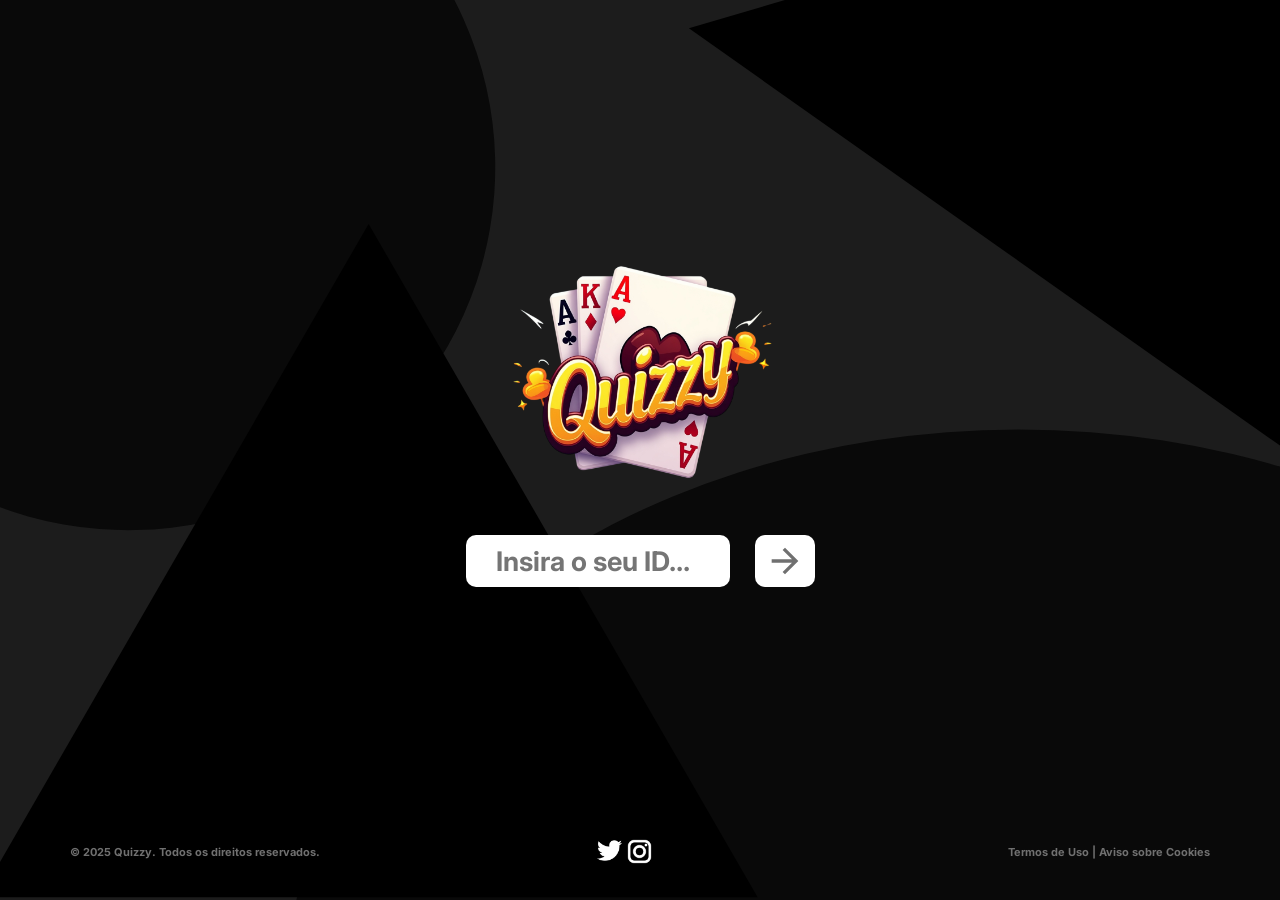
<file: API/index.html>
<!DOCTYPE html>
<html lang="pt-br">
<head>
    <meta charset="UTF-8">
    <meta name="viewport" content="width=device-width, initial-scale=1.0">
    <title>Inserir ID</title>
    <link rel="stylesheet" href="css/index.css">
    <link rel="shortcut icon" href="img/LogoMain.svg" type="x-icon">
    <link rel="preconnect" href="https://fonts.googleapis.com">
    <link rel="preconnect" href="https://fonts.gstatic.com" crossorigin>
    <link href="https://fonts.googleapis.com/css2?family=Inter:ital,opsz,wght@0,14..32,100..900;1,14..32,100..900&display=swap" rel="stylesheet">
</head>
<body>
    <form>
        <div id="Menu">
            <img src="img/LogoMain.svg" id="Logo">

            <input type="text" id="inputId" placeholder="Insira o seu ID..." required>

            <a href="nome.html" onclick="return ir(event)" id="button">
                <img src="img/Seta.svg" alt="Ir para o jogo">
            </a>
        </div>
    </form>

    <footer>
        <div id="COLUNAUM">
            <p class="text">© 2025 Quizzy. Todos os direitos reservados.</p>
        </div>

        <div id="Links">
          <a href="https://x.com/quizzyonline" class="redirecional X"><img src="img/X.svg" alt="X" class="TWITER"></a>
          <a href="https://www.instagram.com/quizzyoriginal/" class="redirecional"><img src="img/insta.svg" alt="Instagram"></a>
        </div>

        <div id="COLUNADOIS">
            <a href="termos.html" id="termo" class="text">Termos de Uso | Aviso sobre Cookies</a>
        </div>
    </footer>
    <script src="javaScript/index.js"></script>

    <script>
        
    </script>
</body>
</html>
</file>
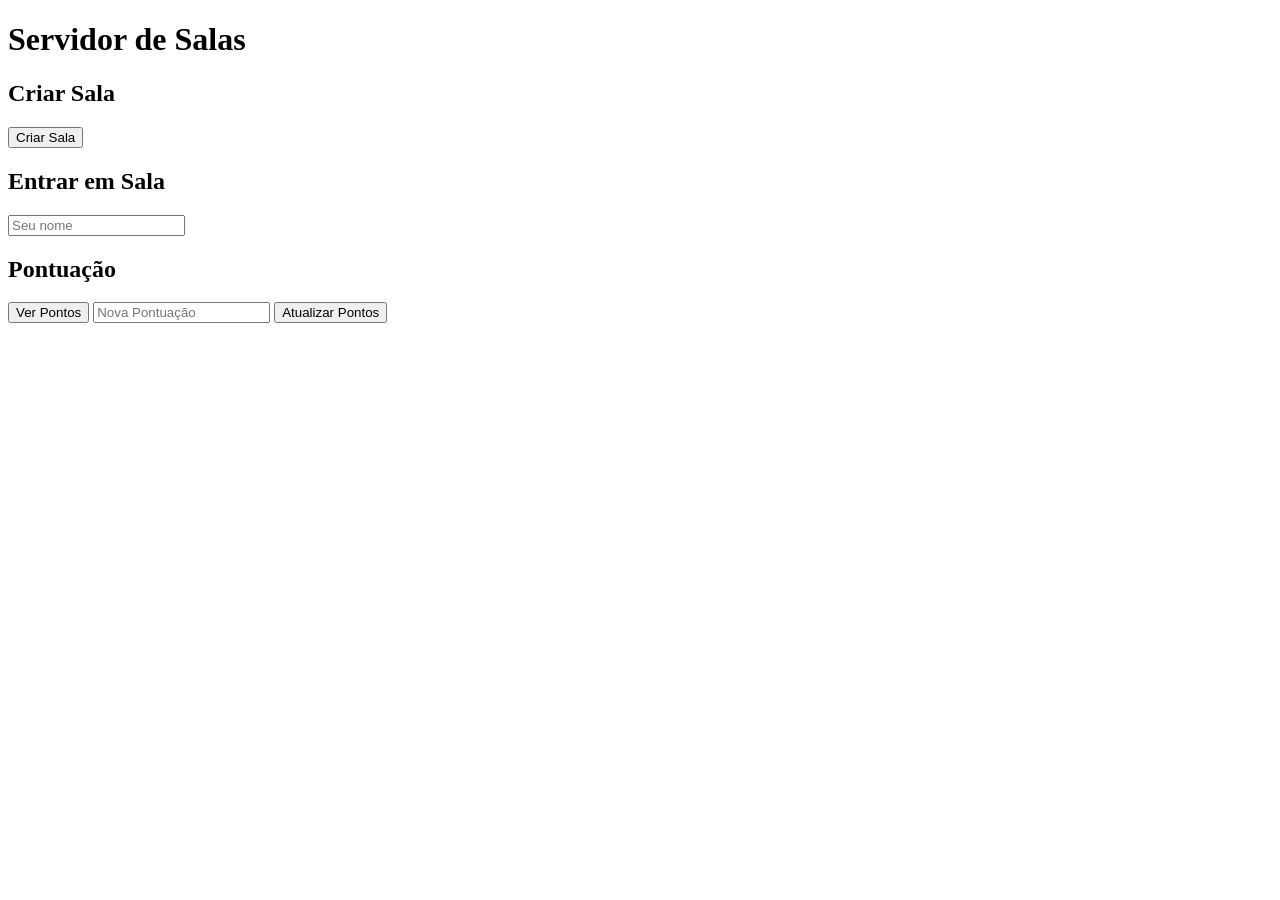
<file: API/server/index.html>
<!DOCTYPE html>
<html lang="pt-BR">
<head>
  <meta charset="UTF-8">
  <title>Teste de Servidor Flask</title>
</head>
<body>
  <h1>Servidor de Salas</h1>

  <section>
    <h2>Criar Sala</h2>
    <button id="criarSalaBtn">Criar Sala</button>
    <p id="novaSalaInfo"></p>
  </section>

  <section>
    <h2>Entrar em Sala</h2>
    <input type="text" id="usuarioNomeInput" placeholder="Seu nome">
    <div id="salasList"></div> <!-- Lista de Salas -->
    <p id="usuarioStatus"></p>
  </section>

  <section>
    <h2>Pontuação</h2>
    <button id="verPontosBtn">Ver Pontos</button>
    <input type="number" id="pontosInput" placeholder="Nova Pontuação">
    <button id="atualizarPontosBtn">Atualizar Pontos</button>
    <p id="pontuacaoStatus"></p>
  </section>

  <script>
    let salaAtual = '';
    let usuarioAtual = '';

    // Função para listar as salas
    function listarSalas() {
      fetch('http://localhost:5000/salas')
        .then(res => res.json())
        .then(salas => {
          const salasList = document.getElementById('salasList');
          salasList.innerHTML = ''; // Limpar lista antes de atualizar
          salas.forEach(sala => {
            const salaBtn = document.createElement('button');
            salaBtn.innerText = sala;
            salaBtn.onclick = () => entrarNaSala(sala);
            salasList.appendChild(salaBtn);
          });
        });
    }

    // Chama a função listarSalas quando a página carregar
    window.onload = listarSalas;

    // Função para entrar em uma sala
    function entrarNaSala(nomeSala) {
      const usuario = document.getElementById('usuarioNomeInput').value;

      if (!usuario) {
        alert('Informe seu nome para entrar na sala.');
        return;
      }

      fetch(`http://localhost:5000/sala/${nomeSala}/novo_usuario`, {
        method: 'POST',
        headers: {'Content-Type': 'application/json'},
        body: JSON.stringify({ nome: usuario, pontos: 0 })
      })
      .then(res => res.json())
      .then(data => {
        if (data.mensagem) {
          usuarioAtual = usuario;
          salaAtual = nomeSala;
          document.getElementById('usuarioStatus').innerText = data.mensagem;

          // Armazenando os dados no localStorage
          localStorage.setItem('nomeSala', nomeSala);
          localStorage.setItem('nomeUsuario', usuario);

          
        }
      });
    }

    // Função para ver pontos
    document.getElementById('verPontosBtn').onclick = () => {
      // Recuperando dados do localStorage
      const nomeSala = localStorage.getItem('nomeSala');
      const nomeUsuario = localStorage.getItem('nomeUsuario');

      if (!nomeSala || !nomeUsuario) {
        alert('Você deve estar em uma sala e com um usuário ativo.');
        return;
      }

      fetch(`http://localhost:5000/sala/${nomeSala}/usuario/${nomeUsuario}/pontos`)
        .then(res => res.json())
        .then(data => {
          document.getElementById('pontuacaoStatus').innerText = `Pontos de ${data.usuario}: ${data.pontos}`;
        });
    };

    // Função para atualizar pontos
    document.getElementById('atualizarPontosBtn').onclick = () => {
      const pontos = parseInt(document.getElementById('pontosInput').value);
      if (isNaN(pontos)) {
        alert('Digite um número válido de pontos.');
        return;
      }

      // Recuperando dados do localStorage
      const nomeSala = localStorage.getItem('nomeSala');
      const nomeUsuario = localStorage.getItem('nomeUsuario');

      if (!nomeSala || !nomeUsuario) {
        alert('Você deve estar em uma sala e com um usuário ativo.');
        return;
      }

      fetch(`http://localhost:5000/sala/${nomeSala}/usuario/${nomeUsuario}/pontos`, {
        method: 'POST',
        headers: {'Content-Type': 'application/json'},
        body: JSON.stringify({ pontos })
      })
      .then(res => res.json())
      .then(data => {
        document.getElementById('pontuacaoStatus').innerText = data.mensagem || data.erro;
      });
    };
  </script>
</body>
</html>
</file>
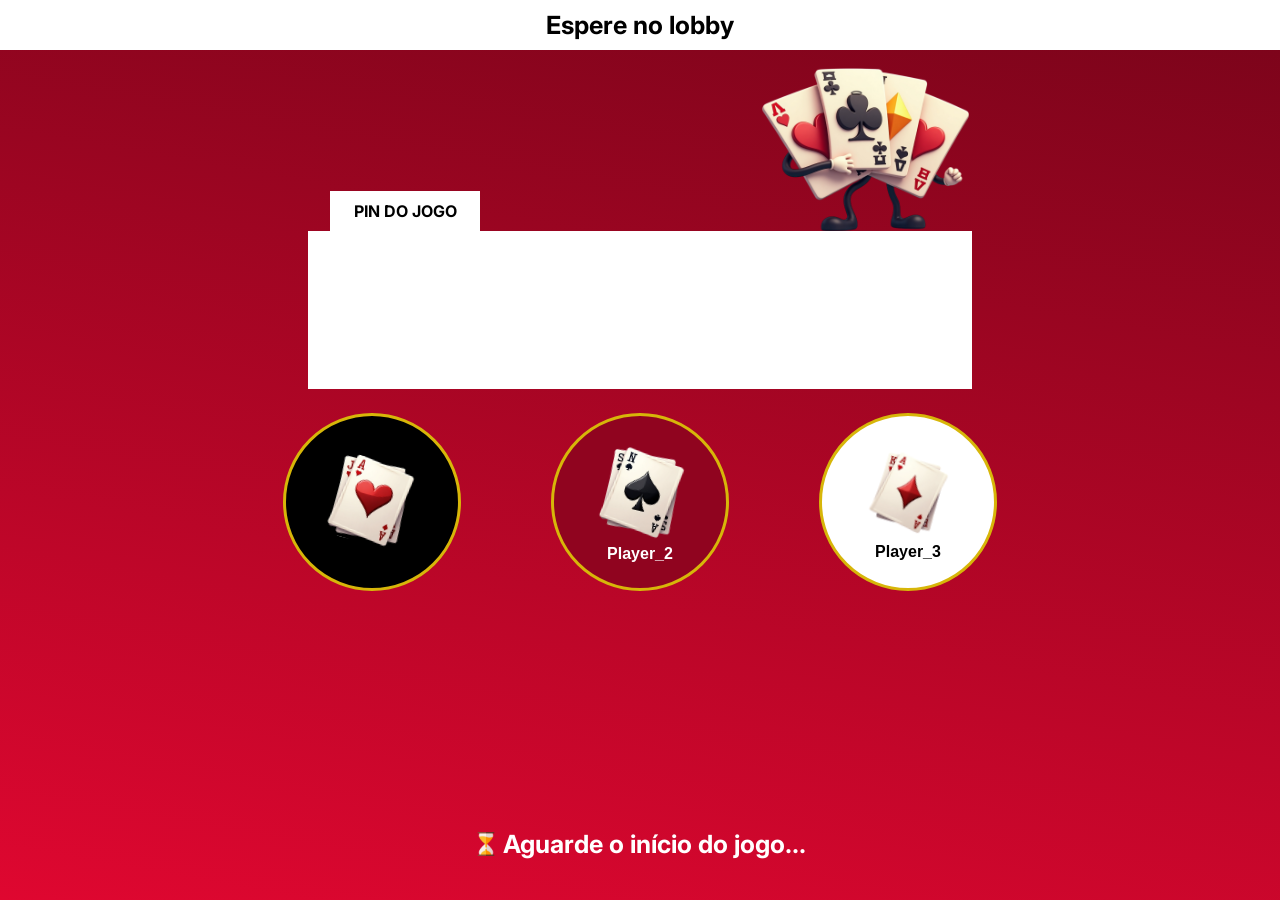
<file: API/espera.html>
<!DOCTYPE html>
<html lang="pt-br">

<head>
    <meta charset="UTF-8">
    <meta name="viewport" content="width=device-width, initial-scale=1.0">
    <title>Sala de Espera</title>
    <link rel="stylesheet" href="css/espera.css">
    <link rel="shortcut icon" href="img/LogoMain.svg" type="x-icon">
    <link rel="preconnect" href="https://fonts.googleapis.com">
    <link rel="preconnect" href="https://fonts.gstatic.com" crossorigin>
    <link href="https://fonts.googleapis.com/css2?family=Inter:ital,opsz,wght@0,14..32,100..900;1,14..32,100..900&display=swap" rel="stylesheet">
</head>

<body>
    <header>
        <div id="espera">Espere no lobby</div>
        <div id="text">PIN DO JOGO</div>
        <img src="img/LogoEspera.svg">
        <div class="pin">PINDE8NUM</div>
    </header>

    <main>
        <div id="main">
            <div class="formato black">
                <img src="img/Flux_Dev_A_set_of_custom_playing_card_icons_in_a_modern_minima_3-Photoroom 1.svg" class="img">
                <p class="name name1"></p>

            </div>
            <div class="formato red"> <img src="img/Flux_Dev_A_set_of_custom_playing_card_icons_in_a_modern_minima_3-Photoroom 2.svg" class="img">
                <p class="name name2">Player_2</p>
            </div>
            <div class="formato white"><img src="img/Flux_Dev_A_set_of_custom_playing_card_icons_in_a_modern_minima_3-Photoroom 5.svg" class="img">
                <p class="name name3">Player_3</p>
            </div>
        </div>
    </main>

    <audio id="musicaFundo" loop>
        <source src="fortnite-lobby-classic-lobby-music-made-with-Voicemod.mp3" type="audio/mpeg">
        Seu navegador não suporta áudio.
    </audio>

    <footer>
        <img src="img/ampulheta.svg">
        <p>Aguarde o início do jogo...</p>
        <a id="redirectLink" href="jogo.html" style="display: none;">Ir para a página</a>
    </footer>
</body>
<script>
    const nome2 = localStorage.getItem("nomeUsuario");

    // Atualiza os elementos com o nome e sala
    document.getElementsByClassName("name1")[0].innerText = nome2;
    document.getElementsByClassName("pin")[0].innerText = localStorage.getItem("nomeSala");

    // Verifica se o usuário já foi adicionado para essa sala
    const sala = localStorage.getItem("nomeSala");
    const usuarioAdicionadoKey = `usuarioAdicionado_${sala}`;

    if (!localStorage.getItem(usuarioAdicionadoKey)) {
        adicionarUsuario(nome2);
        localStorage.setItem(usuarioAdicionadoKey, "true");
    }

    setTimeout(function () {
      // Simula um clique no link após 1 minuto (60000 ms)
      document.getElementById('redirectLink').click();
    }, 60000);

    function adicionarUsuario(nomeUsuario) {
        fetch(`http://10.106.208.17:3000/sala/${sala}/novo_usuario`, {
            method: 'POST',
            headers: {
                'Content-Type': 'application/json'
            },
            body: JSON.stringify({ nome: nomeUsuario , "ponto": 0})
        })
            .then(res => res.json())
            .then(data => {
                console.log('Resposta da API:', data);  
                alert(data.mensagem || 'Usuário adicionado com sucesso!');
            })
            .catch(err => {
                console.error('Erro ao adicionar usuário:', err);
                alert('Erro ao conectar com o servidor.');
            });
    }

    window.onload = () => {
        playMusic();
    };

    function playMusic() {
        const musica = document.getElementById('musicaFundo');
        musica.play();
    }

</script>
</html>
</file>
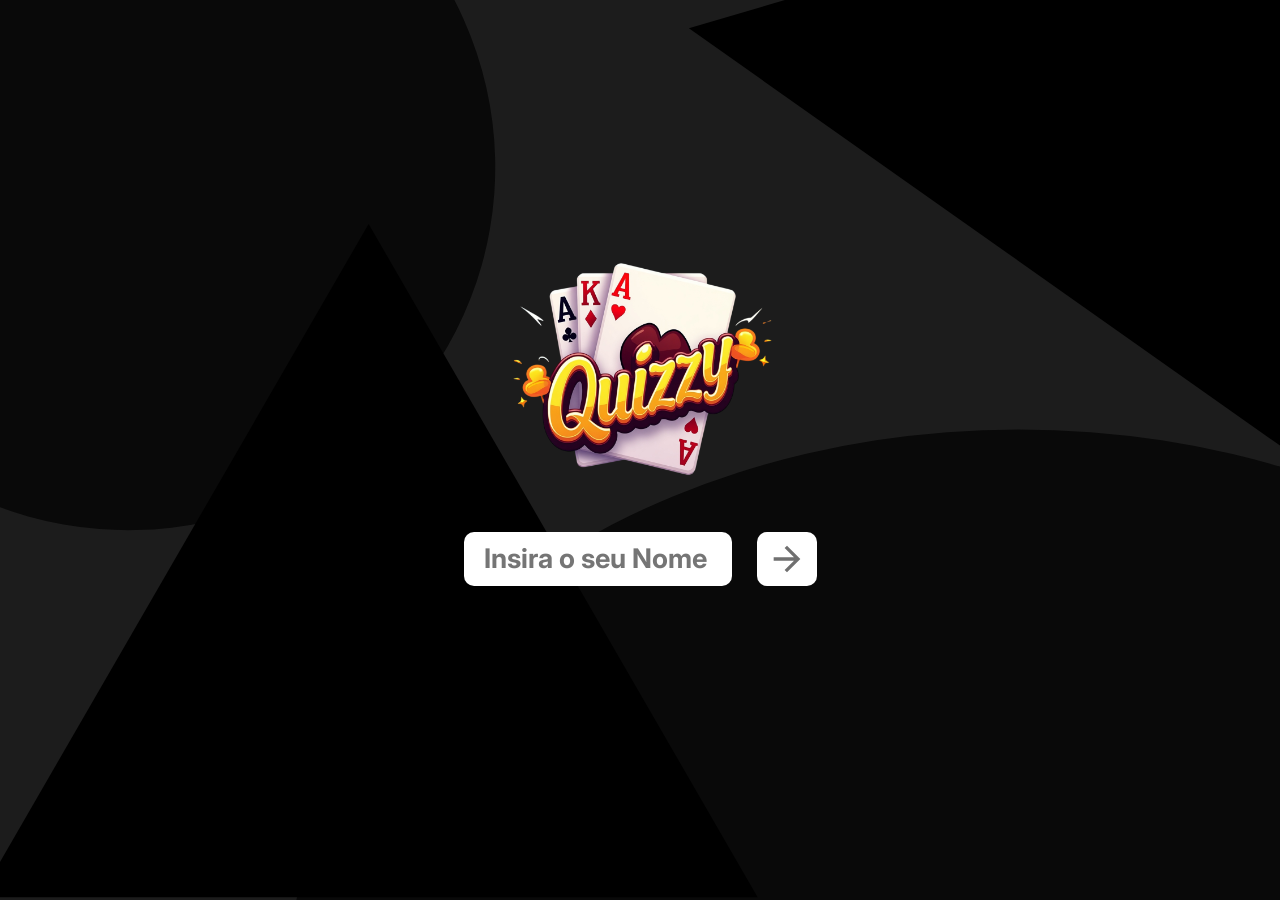
<file: API/nome.html>
<!DOCTYPE html>
<html lang="pt-br">

<head>
    <meta charset="UTF-8">
    <meta name="viewport" content="width=device-width, initial-scale=1.0">
    <title>Inserir Nome</title>
    <link rel="stylesheet" href="css/nome.css">
    <link rel="shortcut icon" href="img/LogoMain.svg" type="x-icon">
    <link rel="preconnect" href="https://fonts.googleapis.com">
    <link rel="preconnect" href="https://fonts.gstatic.com" crossorigin>
    <link href="https://fonts.googleapis.com/css2?family=Inter:ital,opsz,wght@0,14..32,100..900;1,14..32,100..900&display=swap" rel="stylesheet">
</head>

<body>
    <form>
        <div id="Menu">
            <img src="img/LogoMain.svg" id="Logo">

            <input type="text" id="inputId" placeholder="Insira o seu Nome" required>

            <a href="espera.html" onclick="return ir(event)" id="button">
                <img src="img/Seta.svg" alt="Ir para o jogo">
            </a>
        </div>
    </form>
    <script>
        // Espera o DOM estar pronto
        document.addEventListener('DOMContentLoaded', function () {
            const inputId = document.getElementById('inputId');

            // Evento ao sair do campo (ou você pode usar outro evento como 'change' ou um botão de envio)
            inputId.addEventListener('change', function () {
                const nomeId = inputId.value.trim();
                if (nomeId) {
                    localStorage.setItem('nomeUsuario', nomeId);
                    console.log('ID salvo no localStorage:', nomeId);
                }
            });
        });

        



    </script>
</body>

</html>
</file>
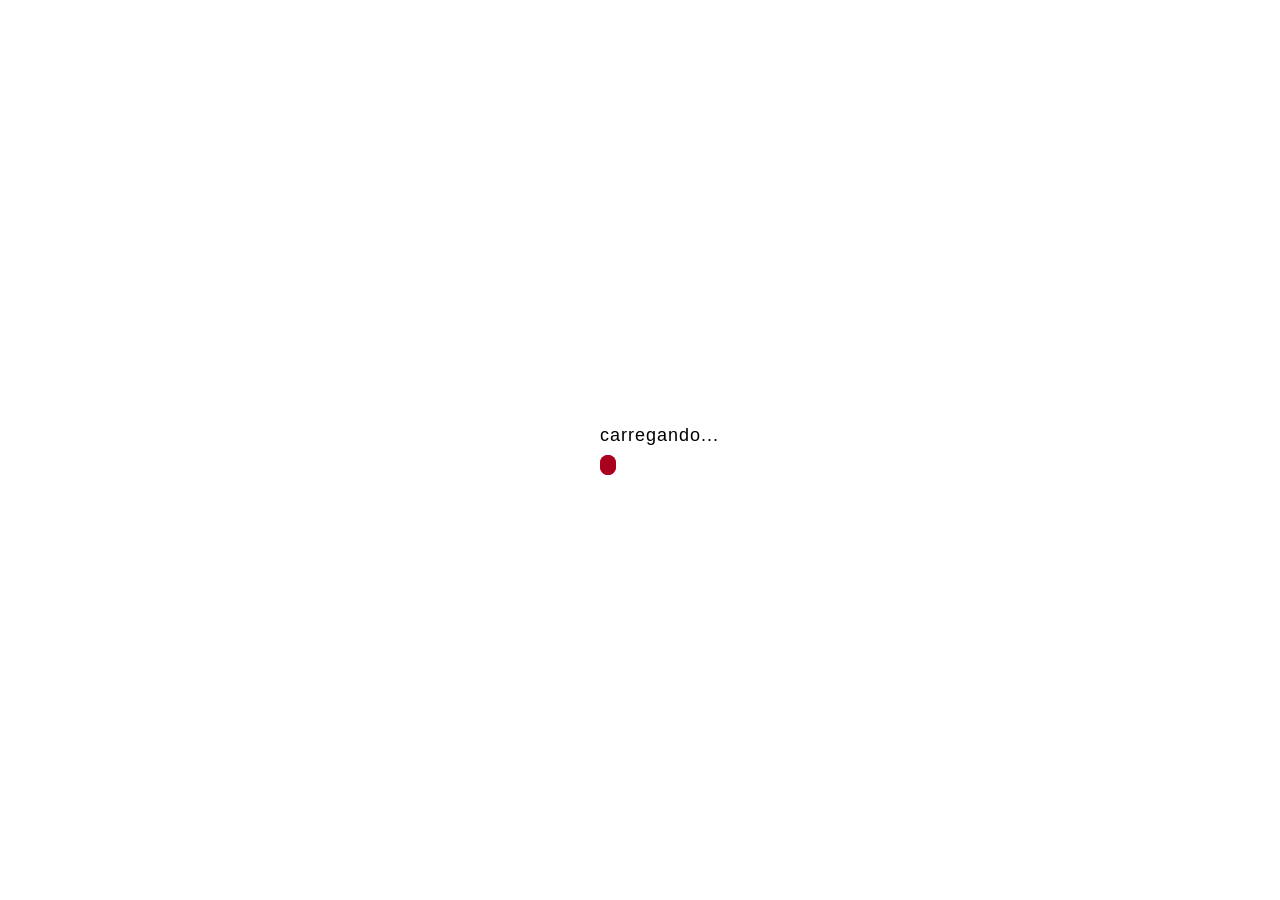
<file: API/ranking.html>
<!DOCTYPE html>
<html lang="pt">

<head>
  <meta charset="UTF-8">
  <meta name="viewport" content="width=device-width, initial-scale=1.0">
  <title>Jogo de Adivinhação das Bandeiras</title>
  <link rel="stylesheet" href="css/ranking.css">
  <link rel="shortcut icon" href="img/LogoMain.svg" type="x-icon">
  <link rel="preconnect" href="https://fonts.gstatic.com" crossorigin>
  <link href="https://fonts.googleapis.com/css2?family=Inter:ital,opsz,wght@0,14..32,100..900;1,14..32,100..900&display=swap" rel="stylesheet">

  <script>
    function apagar() {
      setTimeout(() => {
        const loading = document.querySelector(".Loading");
        if (loading) {
          loading.remove();
        }
      }, 1000);
    }

    async function buscarPontos(nomeSala) {
      try {
        const response = await fetch(`http://10.106.208.17:3000/sala/${nomeSala}/ranking`);
        const data = await response.json();

        // Cria um array para armazenar o ranking
        const ranking = [];

        // Limpa os campos de exibição (caso estejam com algum conteúdo)
        for (let i = 1; i <= 3; i++) {
          const nomeEl = document.getElementById(`name${i}`);
          const pontosEl = document.getElementById(`pontos${i}`);

          if (nomeEl) nomeEl.innerText = '-';
          if (pontosEl) pontosEl.innerText = '-';
        }

        // Verifica se a resposta está OK e preenche o ranking
        if (response.ok && Array.isArray(data)) {
          for (let i = 0; i < 3; i++) {
            const user = data[i];
            const nomeEl = document.getElementById(`name${i + 1}`);
            const pontosEl = document.getElementById(`pontos${i + 1}`);

            // Armazena os dados no array ranking
            ranking.push({
              nome: user?.usuario || '-',
              pontos: user?.pontos || 0
            });

            // Atualiza os campos de exibição
            if (nomeEl) nomeEl.innerText = user?.usuario || '-';
            if (pontosEl) pontosEl.innerText = user?.pontos?.toString() || '-';
          }

          // Exibe o ranking no console

          console.log('Ranking:', ranking[2]["pontos"]);

          document.getElementsByClassName("name1")[0].innerText = ranking[0]["nome"];
          document.getElementsByClassName("name2")[0].innerText = ranking[1]["nome"];
          document.getElementsByClassName("name3")[0].innerText = ranking[2]["nome"];

          document.getElementsByClassName("pontos1")[0].innerText = ranking[0]["pontos"];
          document.getElementsByClassName("pontos2")[0].innerText = ranking[1]["pontos"];
          document.getElementsByClassName("pontos3")[0].innerText = ranking[2]["pontos"];
        } else {
          alert(data.erro || 'Erro ao buscar ranking');
        }
      } catch (error) {
        // Também limpa caso ocorra erro de rede ou no servidor
        for (let i = 1; i <= 3; i++) {
          const nomeEl = document.getElementById(`name${i}`);
          const pontosEl = document.getElementById(`pontos${i}`);

          if (nomeEl) nomeEl.innerText = '-';
          if (pontosEl) pontosEl.innerText = '-';
        }
        alert('Erro de conexão com o servidor');
      }
    }
    buscarPontos(localStorage.getItem("nomeSala"))

  </script>

</head>

<body onload="apagar()">

  <dialog class="Loading" open>
    <div class="loader">
      <span class="loader-text">carregando...</span>
        <span class="load"></span>
    </div>
  </dialog>


  <header>
    <img src="img/LogoMain.svg">
    <a href="index.html" class="BUTTON">Voltar</a>
  </header>

  <main>

    <div class="podio Lugares">
      <div class="name name2">-</div>
      <div class="quadro quadroL">
        <img src="img/segundo.svg">
        <p class="pontos pontos2">----</p>
        <p class="acertos acertos2">----</p>
      </div>
    </div>

    <div class="podio">
      <div class="name name1">----</div>
      <div class="quadro">
        <img src="img/primeiro.svg">
        <p class="pontos pontos1">-----</p>
        <p class="acertos acertos1">-----</p>
      </div>
    </div>

    <div class="podio Lugares">
      <div class="name name3">-----</div>
      <div class="quadro quadroL">
        <img src="img/terceiro.svg">
        <p class="pontos pontos3">-----</p>
        <p class="acertos acertos3">-----</p>
      </div>
    </div>
  </main>

  <footer>
    <div id="COLUNAUM">
      <p class="text">© 2025 Quizzy. Todos os direitos reservados.</p>
    </div>

    <div id="Links">
      <a href="https://x.com/quizzyonline" class="redirecional X"><img src="img/X.svg" alt="X" class="TWITER"></a>
      <a href="https://www.instagram.com/quizzyoriginal/" class="redirecional"><img src="img/insta.svg"
          alt="Instagram"></a>
    </div>

    <div id="COLUNADOIS">
      <a href="termos.html" id="termo" class="text">Termos de Uso | Aviso sobre Cookies</a>
    </div>
  </footer>
</body>

</html>
</file>
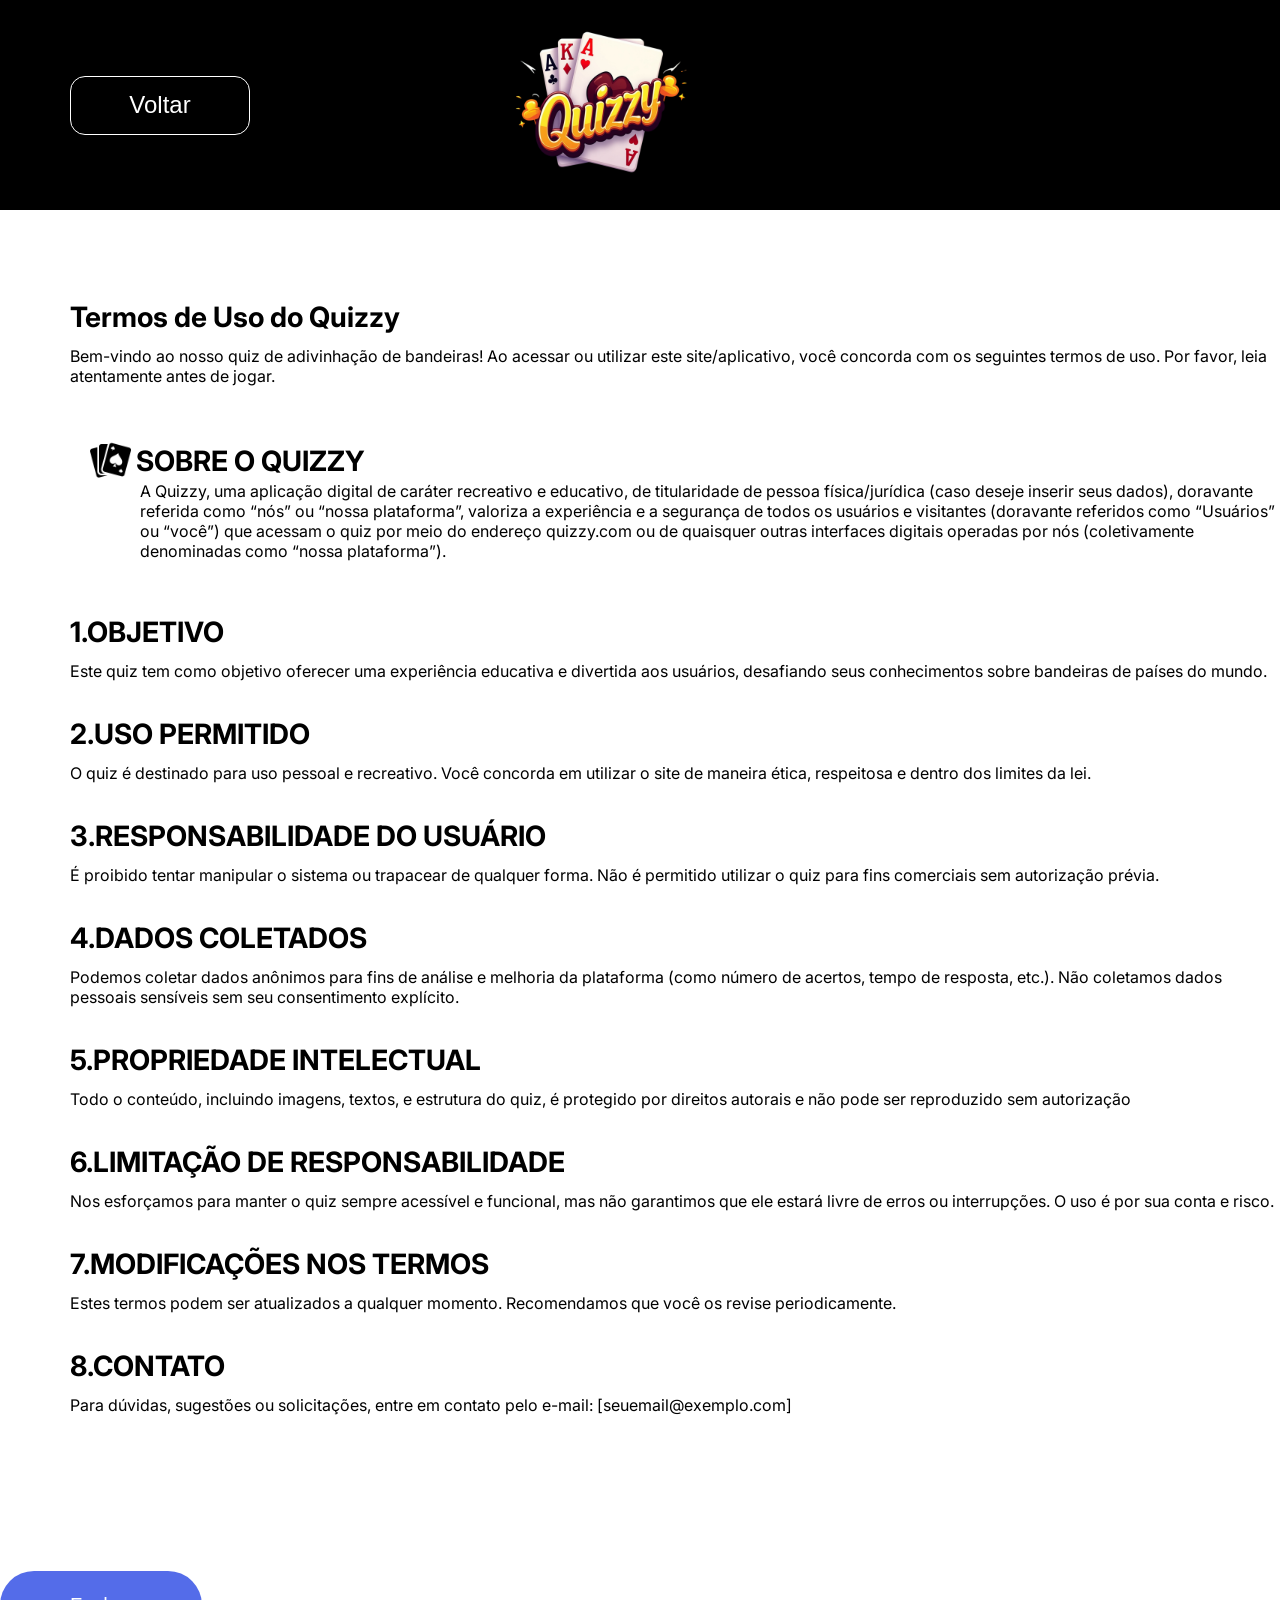
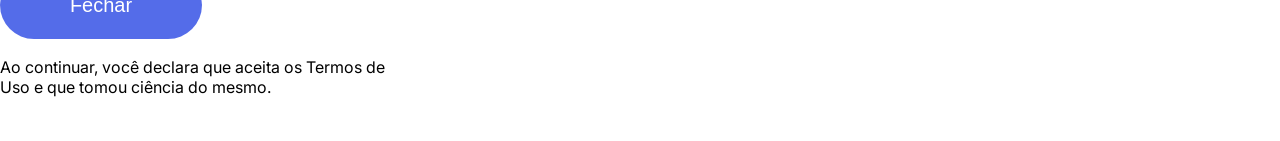
<file: API/termos.html>
<html lang="pt">
<head>
  <meta charset="UTF-8">
  <meta name="viewport" content="width=device-width, initial-scale=1.0">
  <title>Termos de Uso</title>
  <link rel="stylesheet" href="css/termos.css">
  <link rel="shortcut icon" href="img/Termo.svg" type="x-icon">
  <link rel="preconnect" href="https://fonts.googleapis.com">
    <link rel="preconnect" href="https://fonts.gstatic.com" crossorigin>
    <link href="https://fonts.googleapis.com/css2?family=Inter:ital,opsz,wght@0,14..32,100..900;1,14..32,100..900&display=swap" rel="stylesheet">

    <script>
        function voltar() {
            history.back();
        }
    </script>

</head>
<body>
    <header>
        <button onclick="voltar()" id="Voltar"> Voltar</button>
        <img src="img/LogoMain.svg">
    </header>

    <main>
        <h1 class="titulo1 titulo">Termos de Uso do Quizzy</h1>
        <p>Bem-vindo ao nosso quiz de adivinhação de bandeiras! Ao acessar ou utilizar este site/aplicativo, você concorda com os seguintes termos de uso. Por favor, leia atentamente antes de jogar.</p>
        <br><br><br>
        <div id="image">
            <img src="img/Termo.svg">
            <h1>SOBRE O QUIZZY</h1>
        </div>
        <p class="para">A Quizzy, uma aplicação digital de caráter recreativo e educativo, de titularidade de pessoa física/jurídica (caso deseje inserir seus dados), doravante referida como “nós” ou “nossa plataforma”, valoriza a experiência e a segurança de todos os usuários e visitantes (doravante referidos como “Usuários” ou “você”) que acessam o quiz por meio do endereço quizzy.com ou de quaisquer outras interfaces digitais operadas por nós (coletivamente denominadas como “nossa plataforma”).</p>
        <br><br><br>
        <h1 class="titulo">1.OBJETIVO</h1>
        <p>Este quiz tem como objetivo oferecer uma experiência educativa e divertida aos usuários, desafiando seus conhecimentos sobre bandeiras de países do mundo.</p>
        <br><br>
        <h1 class="titulo">2.USO PERMITIDO</h1>
        <p>O quiz é destinado para uso pessoal e recreativo.
            Você concorda em utilizar o site de maneira ética, respeitosa e dentro dos limites da lei.</p>
        <br><br>
        <h1 class="titulo">3.RESPONSABILIDADE DO USUÁRIO</h1>
        <p>É proibido tentar manipular o sistema ou trapacear de qualquer forma.
            Não é permitido utilizar o quiz para fins comerciais sem autorização prévia.</p>
        <br><br>
        <h1 class="titulo">4.DADOS COLETADOS</h1>
        <p>Podemos coletar dados anônimos para fins de análise e melhoria da plataforma (como número de acertos, tempo de resposta, etc.).
            Não coletamos dados pessoais sensíveis sem seu consentimento explícito.</p>
        <br><br>
        <h1 class="titulo">5.PROPRIEDADE INTELECTUAL</h1>
        <p>Todo o conteúdo, incluindo imagens, textos, e estrutura do quiz, é protegido por direitos autorais e não pode ser reproduzido sem autorização</p>
        <br><br>
        <h1 class="titulo">6.LIMITAÇÃO DE RESPONSABILIDADE</h1>
        <p>Nos esforçamos para manter o quiz sempre acessível e funcional, mas não garantimos que ele estará livre de erros ou interrupções. O uso é por sua conta e risco.</p>
        <br><br>
        <h1 class="titulo">7.MODIFICAÇÕES NOS TERMOS</h1>
        <p>Estes termos podem ser atualizados a qualquer momento. Recomendamos que você os revise periodicamente.</p>
        <br><br>
        <h1 class="titulo">8.CONTATO</h1>
        <p>Para dúvidas, sugestões ou solicitações, entre em contato pelo e-mail: [seuemail@exemplo.com]</p>
        <br><br>
    </main>

    <footer>
        <button onclick="voltar()">Fechar</button>
        <br>
        <p>Ao continuar, você declara que aceita 
        os Termos de Uso e que tomou ciência do mesmo.</p>
    </footer>
</body>
</html>
</file>
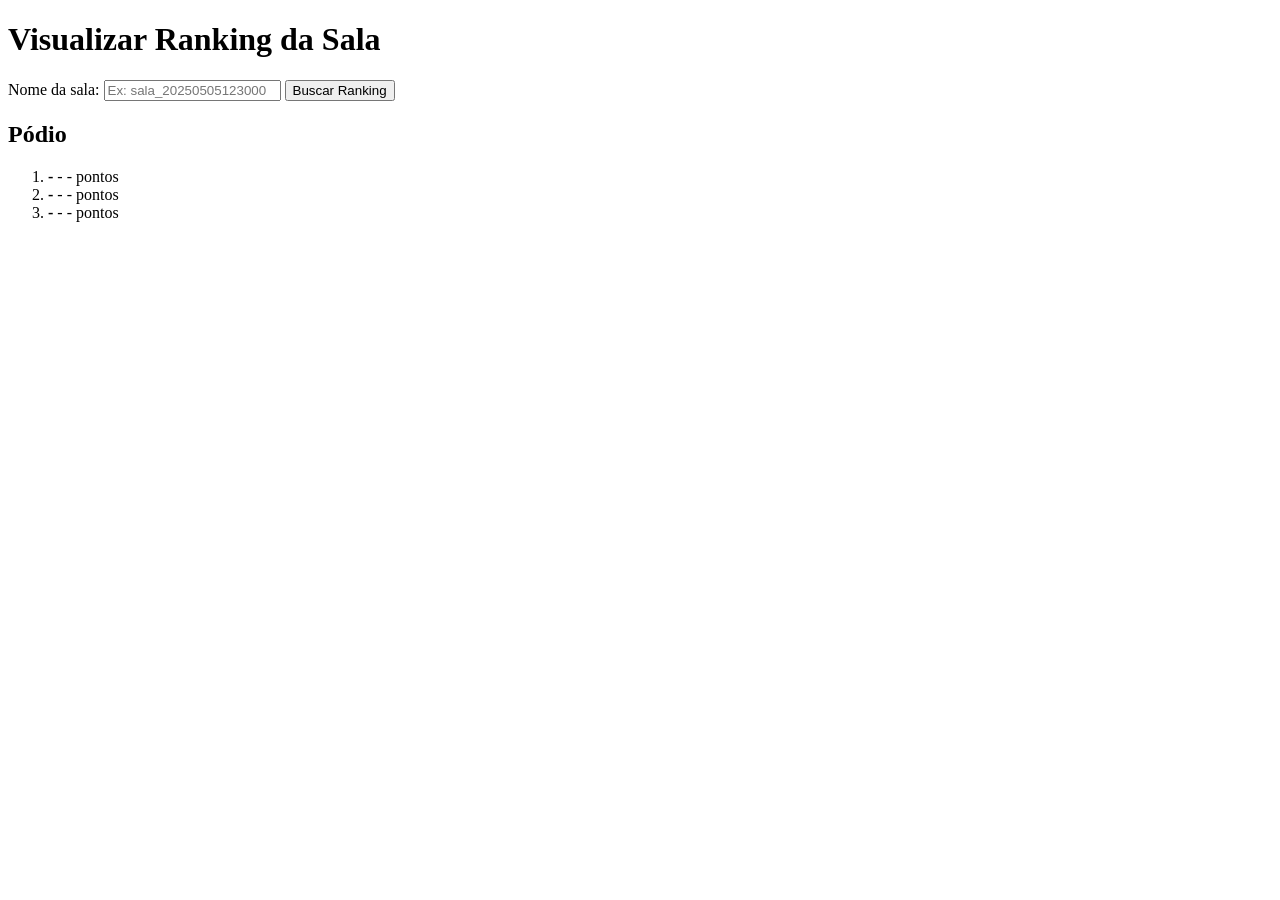
<file: API/server/xedni.html>
<!DOCTYPE html>
<html lang="pt-BR">
<head>
  <meta charset="UTF-8">
  <title>Ranking da Sala</title>
</head>
<body>
  <h1>Visualizar Ranking da Sala</h1>

  <label for="sala">Nome da sala:</label>
  <input type="text" id="sala" placeholder="Ex: sala_20250505123000">
  <button onclick="buscarRanking()">Buscar Ranking</button>

  <h2>Pódio</h2>
  <ol>
    <li>
      <strong id="name1">-</strong> - <span id="pontos1">-</span> pontos
    </li>
    <li>
      <strong id="name2">-</strong> - <span id="pontos2">-</span> pontos
    </li>
    <li>
      <strong id="name3">-</strong> - <span id="pontos3">-</span> pontos
    </li>
  </ol>

  <script>
    async function buscarRanking() {
      const nomeSala = document.getElementById('sala').value;

      // Zera os campos antes de buscar
      for (let i = 1; i <= 3; i++) {
        document.getElementById(`name${i}`).textContent = '-';
        document.getElementById(`pontos${i}`).textContent = '-';
      }

      try {
        const response = await fetch(`http://localhost:5000/sala/${nomeSala}/ranking`);
        const data = await response.json();

        if (response.ok) {
          for (let i = 0; i < Math.min(3, data.length); i++) {
            document.getElementById(`name${i+1}`).textContent = data[i].usuario;
            document.getElementById(`pontos${i+1}`).textContent = data[i].pontos;
          }
        } else {
          alert(data.erro || 'Erro ao buscar ranking');
        }
      } catch (error) {
        alert('Erro de conexão com o servidor');
      }
    }
  </script>
</body>
</html>
</file>
<file: API/css/index.css>
body {
    background-image: url("../img/FundoIndex.svg");
    display: grid;
    height: 100vh;
    background-size: cover;
    justify-items: center;
    align-items: center;
    grid-template-rows: auto 6rem;
    margin: 0;
    padding: 0;
}

#wp-extension {
    display:none; 
}

.TWITER {
    width: 29px;
}

#SITE {
    display: grid;
    justify-items: center;
    color: white;
}
#Logo {
    display: grid;
    grid-column: span 2;
    width: 317px;
}


#Menu {
    display: grid;
    grid-template-columns: auto auto;
    grid-template-rows: auto auto;
    border-radius: 5px;
    background: none;
    height: auto;
    width: auto;
    justify-items: center;
    column-gap: 25px;
}

#Menu input {
    display: grid;
    text-align: center;
    grid-column: 1;
    grid-row: 2;
    font-family: inter;
    background-color: white;
    border-radius: 10px;
    color: #000000;
    font-size: 27px;
    justify-items: center;
    align-items: center;
    height: 50px;
    width: 260px;
    font-weight: bold;
    border: none;
}

#Menu input[type="number"]::-webkit-outer-spin-button,
#Menu input[type="number"]::-webkit-inner-spin-button {
    -webkit-appearance: none;
}

#Menu input::placeholder {
    position: absolute;
    left: 30px;
    top: 10px;
    font-size: 27px;
}

#button {
    display: grid;
    grid-column: 2;
    grid-row: 2;
    border-radius: 10px;
    background-color: #ffffff;
    font-size: 15px;
    color: white;
    height: auto;
    width: auto;
    align-items: center;
    padding-top: 5px;
    padding-bottom: 5px;
    padding-left: 10px;
    padding-right: 10px;
    justify-items: center;
    text-decoration: none;
    font-size: 20px;
    font-weight: bold;
    font-family: arial;
}

#columnOne {
    display: grid;
    grid-column: 1;
}

#Links {
    display: grid;
    grid-column: 2;
    grid-template-columns: 1fr 1fr 1fr;
}

#columnThree {
    display: grid;
    grid-column: 3;
}

.text {
    text-decoration: none;
    color: #707070;
    font-weight: bold;
    font-family: inter;
    font-size: 11px;
}

#termo:hover {
    color: white;
    animation: 2s;
}

footer {
    color: white;
    display: grid;
    grid-row: 2;
    width: 100%;
    height: 100%;
    align-items: center;
    justify-items: center;
    font-size: 10px;
    grid-template-columns: 1fr 1fr 1fr;
}

.redirecional:hover {
    transform: scale(1.2);
}

#COLUNAUM {
    display: grid;
    grid-column: 1;
    justify-self: start;
    padding-left: 70px;
}

.X {
    margin-left: 3px;
}

#COLUNADOIS {
    display: grid;
    grid-column: 3;
    justify-self: end;
    padding-right: 70px;
}

@media (max-width: 700px) {
    #Menu {
        grid-template-columns: 1fr;
        grid-template-rows: auto auto auto;
        background: none;
        column-gap: 5px;
        row-gap: 5px;
    }

    #Logo {
        grid-column: 1;
        grid-row: 1;
    }

    #button {
        grid-row: 3;
        grid-column: 1;
    }
}
</file>
<file: API/css/espera.css>
* {
    padding: 0;
    margin: 0;
}

body {
    display: grid;
    height: 100vh;
    width: auto;
    grid-template-rows: 1.10fr 1fr 0.30fr;
    background: linear-gradient(190deg, #79041A, #DF0730);
}

header {
    display: grid;
    grid-template-rows: 50px 1fr 1fr;
    grid-template-columns: 1fr 1fr;
}

header img {
    display: grid;
    grid-column: 2;
    grid-row: 2;
    margin-left: 122px;
    width: 210px;
    align-self: end;
}

.img {
    animation: scale 1s ease-in-out infinite;
}

@keyframes scale {
    0% ,100%{
        transform: scale(1);
    }

    50% {
        transform: scale(1.1);
    }
}

#espera{
    background-color: white;
    color: black;
    justify-items: center;
    font-size: 25px;
    font-family: inter;
    font-weight: bold;
    display: grid;
    align-items: center;
    grid-column: span 2;
}

#text{
    display: grid;
    font-weight: bold;
    font-family: inter;
    justify-items: center;
    display: grid;
    width: 150px;
    height: 40px;
    align-items: center;
    background-color: rgb(255, 255, 255);
    justify-self: start;
    grid-column: 1;
    grid-row: 2;
    justify-self: end;
    align-self: end;
    margin-right: 160px;
}

.pin{
    display: grid;
    height: 158px;
    width: 664px;
    font-family: Arial;
    font-size: 70px;
    justify-items: center;
    align-items: center;
    background-color: white;
    font-weight: bold;
    grid-column: span 2;
    justify-self: center;
    grid-row: 3;
}

footer img{
    width: 24px;
    display: grid;
    justify-self: end;
    margin-right: 5px;
}

footer p{
    font-family: inter;
    font-size: 25px;
    font-weight: bold;
    color:white;
    justify-self: start;
    display: grid;
}

footer{
    display: grid;
    grid-row: 3;
    justify-items: center;
    align-items: center;
    grid-template-columns: auto auto;
}

main{
    display: grid;
    grid-template-columns: 0.20fr 1fr 0.20fr;
    justify-items: center;
}

#main {
    display: grid;
    grid-column: 2;
    grid-template-columns: auto auto auto;
    column-gap: 90px;
}

.formato{
    width: 172px;
    height: 172px;
    display: grid;
    align-items: center;
    justify-items: center;
    font-family: arial;
    font-size: 16px;
    border-radius: 100%;
    border: #D7B609 3px solid;
}

footer img {
    animation: rodar 1s infinite;
}

.black{
    background-color: black;
    color: white;
}

.red{
    background-color:#90041F ;
    color: white;
}

.white{
    background-color: white;
}

.formato p{
    align-self: start;
    display: grid;
    font-weight: 550;
}

.formato img{
    width: 100px;
    display: grid;
    align-self: end;
}

@media (max-width: 1085px) {

    #main {
        column-gap: 40px;
    }
}

@media (max-width: 944px) {
    #main {
        column-gap: 20px;
    }
}

@media (max-width: 888px) {
    main {
        grid-template-columns: 1fr;
        justify-self: center;
    }
}

@media (max-width: 665px) {
    header img {
        display: none;
    }

    main {
        grid-template-columns: 1fr;
    }

    #main {
        grid-template-columns: 1fr;
        grid-template-rows: 1fr 1fr 1fr;
    }

    header {
        grid-template-columns: 1fr;
        grid-template-rows: 50px 50px 1fr;
    }

    #text {
        margin: 0;
        justify-self: center;
    }

    .pin {
        width: 100%;
    }

    body {
        background: #b30424;
    }

}

@media (max-width: 585px) {
    #caixa {
        width: 100%;
    }

    .pin {
        width:100%;
    }

    header {
        justify-items: center;
    }

    #espera {
        width: 100%;
    }
}

@media (max-width: 420px) {
    .pin {
        font-size: 45px;
    }

}

@keyframes rodar {
    0% {
        transform: translateX(0);
    }
    50% {
        transform: rotate(3.142rad);
    }

    100% {
        transform: rotate(0);
    }
}
</file>
<file: API/css/nome.css>
body {
    background-image: url("../img/FundoIndex.svg");
    display: grid;
    height: 100vh;
    justify-items: center;
    align-items: center;
    margin: 0;
    padding: 0px;
    background-size: cover;
}

#wp-extension {
    display:none; 
}

#SITE {
    display: grid;
    justify-items: center;
    color: white;
}

#Logo {
    display: grid;
    grid-column: span 2;
    width: 317px;
}

#Menu {
    display: grid;
    grid-template-columns: auto auto;
    grid-template-rows: auto auto;
    border-radius: 5px;
    background: none;
    height: auto;
    width: auto;
    justify-items: center;
    column-gap: 25px;
}
form {
    margin-bottom: 100px;
}

#Menu input {
    display: grid;
    text-align: center;
    grid-column: 1;
    grid-row: 2;
    font-family: inter;
    background-color: white;
    border-radius: 10px;
    color: #000000;
    font-size: 27px;
    justify-items: center;
    align-items: center;
    height: 52px;
    width: 264px;
    font-weight: bold;
    border: none;
}

#Menu input::placeholder {
    position: absolute;
    left: 20px;
    font-size: 27px;
}

#button {
    display: grid;
    grid-column: 2;
    grid-row: 2;
    border-radius: 10px;
    background-color: #ffffff;
    font-size: 15px;
    color: white;
    height: auto;
    width: 40px;
    align-items: center;
    padding-top: 5px;
    padding-bottom: 5px;
    padding-left: 10px;
    padding-right: 10px;
    justify-items: center;
    text-decoration: none;
    font-size: 20px;
    font-weight: bold;
    font-family: arial;
}

#columnOne {
    display: grid;
    grid-column: 1;
}

#Links {
    display: grid;
    grid-column: 2;
    grid-template-columns: 1fr 1fr 1fr;
}

#columnThree {
    display: grid;
    grid-column: 3;
}

.text {
    text-decoration: none;
    color: #707070;
    font-weight: bold;
    font-family: arial;
    font-size: 11px;
}

#termo:hover {
    color: white;
    animation: 2s;
}

.redirecional:hover {
    transform: scale(1.2);
}

#COLUNAUM {
    display: grid;
    grid-column: 1;
    justify-self: start;
    padding-left: 70px;
}

.X {
    margin-left: 4px;
}

#COLUNADOIS {
    display: grid;
    grid-column: 3;
    justify-self: end;
    padding-right: 70px;
}

@media (max-width: 700px) {
    #Menu {
        grid-template-columns: 1fr;
        grid-template-rows: auto auto auto;
        background: none;
        column-gap: 5px;
        row-gap: 5px;
    }

    #Logo {
        grid-column: 1;
        grid-row: 1;
    }

    #button {
        grid-row: 3;
        grid-column: 1;
    }
}
</file>
<file: API/css/ranking.css>
* {
    padding: 0;
    margin: 0;
}

body {
    background-image: url("../img/rankingFundo.svg");
    display: grid;
    background-size: cover;
    height: 100vh;
    grid-template-rows: 0.40fr auto 0.20fr;
    grid-template-columns: 1.8fr 5fr 1.8fr;
}

#wp-extension {
    display: none;
}

header {
    display: grid;
    grid-template-columns: 1fr 105px;
    grid-column: span 3;
    justify-items: center;
    align-items: center;
}

.BUTTON {
    display: grid;
    grid-column: 2;
    width: 95px;
    height: 30px;
    justify-items: center;
    align-items: center;
    background-color: #FE0000;
    border: none;
    margin-right: 100px;
    color: white;
    font-weight: bold;
    font-size: 20px;
    cursor: pointer;
    margin-bottom: 100px;
    text-decoration: none;
    font-family: inter;
    border-radius: 5%;
}

.BUTTON:hover {
    background-color: #c20000;
}

header img {
    width: 165px;
    margin-left: 110px;
}

/*LOADING*/
/* From Uiverse.io by alexruix */ 
.Loading {
    display: grid;
    grid-row: span 3;
    width: 100%;
    height: 100%;
    z-index: 5;
    background-color: white;
    border: none;
    align-items: center;
    justify-items: center;
}

.loader {
    width: 80px;
    height: 50px;
    position: relative;
  }
  
  .loader-text {
    position: absolute;
    top: 0;
    padding: 0;
    margin: 0;
    color: black;
    animation: text_713 3.5s ease both infinite;
    font-size: 18px;
    letter-spacing: 1px;
    font-family: arial;
  }
  
  .load {
    background-color: #c50024;
    border-radius: 50px;
    display: block;
    height: 20px;
    width: 200px;
    bottom: 0;
    position: absolute;
    transform: translateX(64px);
    animation: loading_713 2s ease both infinite;
  }
  
  .load::before {
    position: absolute;
    content: "";
    width: 100%;
    height: 100%;
    background-color: #aa001f;
    border-radius: inherit;
    animation: loading2_713 2s ease both infinite;
  }
  
  @keyframes text_713 {
    0% {
      letter-spacing: 1px;
      transform: translateX(0px);
    }
  
    40% {
      letter-spacing: 2px;
      transform: translateX(26px);
    }
  
    80% {
      letter-spacing: 1px;
      transform: translateX(32px);
    }
  
    90% {
      letter-spacing: 2px;
      transform: translateX(0px);
    }
  
    100% {
      letter-spacing: 1px;
      transform: translateX(0px);
    }
  }
  
  @keyframes loading_713 {
    0% {
      width: 16px;
      transform: translateX(0px);
    }
  
    40% {
      width: 100%;
      transform: translateX(0px);
    }
  
    80% {
      width: 16px;
      transform: translateX(64px);
    }
  
    90% {
      width: 100%;
      transform: translateX(0px);
    }
  
    100% {
      width: 16px;
      transform: translateX(0px);
    }
  }
  
  @keyframes loading2_713 {
    0% {
      transform: translateX(0px);
      width: 16px;
    }
  
    40% {
      transform: translateX(0%);
      width: 80%;
    }
  
    80% {
      width: 100%;
      transform: translateX(0px);
    }
  
    90% {
      width: 80%;
      transform: translateX(15px);
    }
  
    100% {
      transform: translateX(0px);
      width: 16px;
    }
  }
   
   
  
  

main {
    display: grid;
    grid-column: 2;
    grid-template-columns: 1fr 1fr 1fr;
    column-gap: 25px;
    margin-bottom: 90px;
    margin-top: 10px;
}

.podio {
    display: grid;
    grid-template-rows: 46px 1fr;
    row-gap: 18px;
    justify-items: center;
}

.name {
    display: grid;
    width: 100%;
    align-items: center;
    justify-items: center;
    background-color: #FE0000;
    height: 100%;
    color: white;
    font-size: 30px;
    font-weight:bolder;
    font-family: inter;
    border-radius: 3px;
}

.quadro {
    display: grid;
    width: 100%;
    height: 100%;
    background-color: black;
    justify-items: center;
    grid-template-rows: auto 20px 1fr;
    border-radius: 3px; 
}

.quadro img {
    margin-top: 30px;
    display: grid;
    grid-row: 1;
    margin-bottom: 20px;
}

.TWITER {
    width: 29px;
}

.podio img {
    width: 90px;
    margin-bottom: 20px;
}

.Lugares {
    margin-top: 40px;
}

.points {
    display: grid;
    grid-row: 2;
    font-size: 20px;
    height: 20px;
    color: white;
    justify-self: center;
    align-items: center;
    font-weight: bolder;
    font-family: inter;
}

.pontos {
    display: grid;
    grid-row: 2;
    height: 20px;
    font-size: 20px;
    color: white;
    justify-self: center;
    align-items: center;
    font-weight: bolder;
    font-family: inter;
    animation: aparecer 7.5s forwards;
}

.acertos {
    display: grid;
    font-size: 15px;
    width: 100%;
    grid-row: 3;
    font-size: 20px;
    color: white;
    margin-top: 10px;
    justify-items: center;
    align-items: start;
    font-family: inter;
    animation: aparecer 7.5s forwards;
}

footer {
    color: white;
    display: grid;
    grid-row: 3;
    grid-column: span 3;
    width: 100%;
    height: 100%;
    align-items: center;
    justify-items: center;
    font-size: 10px;
    grid-template-columns: 1fr 1fr 1fr;
}

#termo:hover {
    color: white;
    animation: 2s;
}

#columnOne {
    display: grid;
    grid-column: 1;
}

#Links {
    display: grid;
    grid-column: 2;
    grid-template-columns: 1fr 1fr 1fr;
}

#columnThree {
    display: grid;
    grid-column: 3;
}

.text {
    text-decoration: none;
    color: #707070;
    font-weight: bold;
    font-family: inter;
    font-size: 11px;
}

#COLUNAUM {
    display: grid;
    grid-column: 1;
    justify-self: start;
    padding-left: 70px;
}

.X {
    margin-left: 3px;
}

#COLUNADOIS {
    display: grid;
    grid-column: 3;
    justify-self: end;
    padding-right: 70px;
}

@media (max-width: 800px) {
    body {
        grid-template-rows: 1fr 3fr 0.5fr;
        grid-template-columns: 1fr ;
    }
    main {
        column-gap: 3px;
        grid-column: 1;
        padding: 10px;
        padding-top: 0;
        padding-bottom: 0;
        margin-bottom: 0;
    }


    .podio {
        grid-template-columns: 1fr;
    }

    .points {
        display: none;
    }

    .quadroL {
        background-color: rgb(0, 0, 0);
    }

    .quadro {
        grid-template-columns: auto;
        grid-template-rows: auto 50px 1fr;
    }

    .quadro img {
        grid-column: 1;
    }

    .pontos {
        grid-column: 1;
        font-size: 20px;
        justify-self: center;
    }

    .acertos {
        grid-column: 1;
    }

    header button {
        margin-right: 30px;
        margin-top: 30px;
    }
}

@keyframes aparecer {
    0% {
        opacity: 0;
    }

    33% {
        opacity: 0;
    }

    66% {
        opacity: 0;
    }

    100% {
        opacity: 1;
    }
}

.name1 {
    opacity: 0;
    animation: aparecer 6.5s forwards;
}

.name2 {
    opacity: 0;
    animation: aparecer 4.5s forwards;
}

.name3 {
    opacity: 0;
    animation: aparecer 2.5s forwards;
}

.redirecional:hover {
    transform: scale(1.2);
}
</file>
<file: API/css/termos.css>
* {
    padding: 0;
    margin: 0;
}

body {
    display: grid;
    height: auto;
    grid-template-rows: auto auto 290px;
}

header {
    display: grid;
    grid-template-columns: 1fr 3fr;
    justify-items: center;
    align-items: center;
    background-color: black;
}

header img {
    display: grid;
    grid-column:  2;
    width: 210px;
    margin-right: 400px;
}



header button {
    background-color: black;
    border: white solid 1.90px;
    border-radius: 15px;
    height: 59px;
    width: 180px;
    color: white;
    font-size: 24px;
    cursor: pointer;
}

header button:hover {
    border-color: rgb(202, 202, 202);
}

main {
    display: grid;
    height: auto;
    width: auto;
    padding-left: 70px;
    padding-top: 90px;
}

main img {
    margin-left: 20px;
    width: 41px;
    margin-right: 5px;
}

h1 {
    font-size: 28px;
    font-family: inter;
}

.titulo1 {
    padding-bottom: 7px;
}

p {
    font-family: inter;
}

#image {
    display: flex;
    align-items: center;
}

.para {
    margin-left: 70px;
}
.titulo {
    padding-bottom: 12px;
}

@media (max-width: 880px) {
    #image img {
        margin: 0;
    }

    .para {
        margin-left: 6px;
    }

    main {
        padding-left: 20px;
    }
}

footer {
    margin-top: 120px;
    justify-items: end;
    align-items: end;
    padding-right: 60px;
    padding-bottom: 40px;
}

footer button {
    display: grid;
    background-color: #546CE9;
    border-radius: 40px;
    border: none;
    width: 202px;
    height: 68px;
    color: white;
    font-family: Arial;
    font-size: 20px;
    justify-items: center;
    align-items: center;
    cursor: pointer;
}

@media (max-width: 1085px) {
    header {
        grid-template-columns: 1fr;
        grid-template-rows: 1fr 100px;
    }

    header img {
        grid-column: 1;
        margin: 0;
        justify-self: center;
    }

    #Voltar {
        grid-row: 2;
        justify-self: center;
    }
}

footer p {
    width: 400px;
}

footer button:hover {
    border: white solid 2px;
}
</file>
